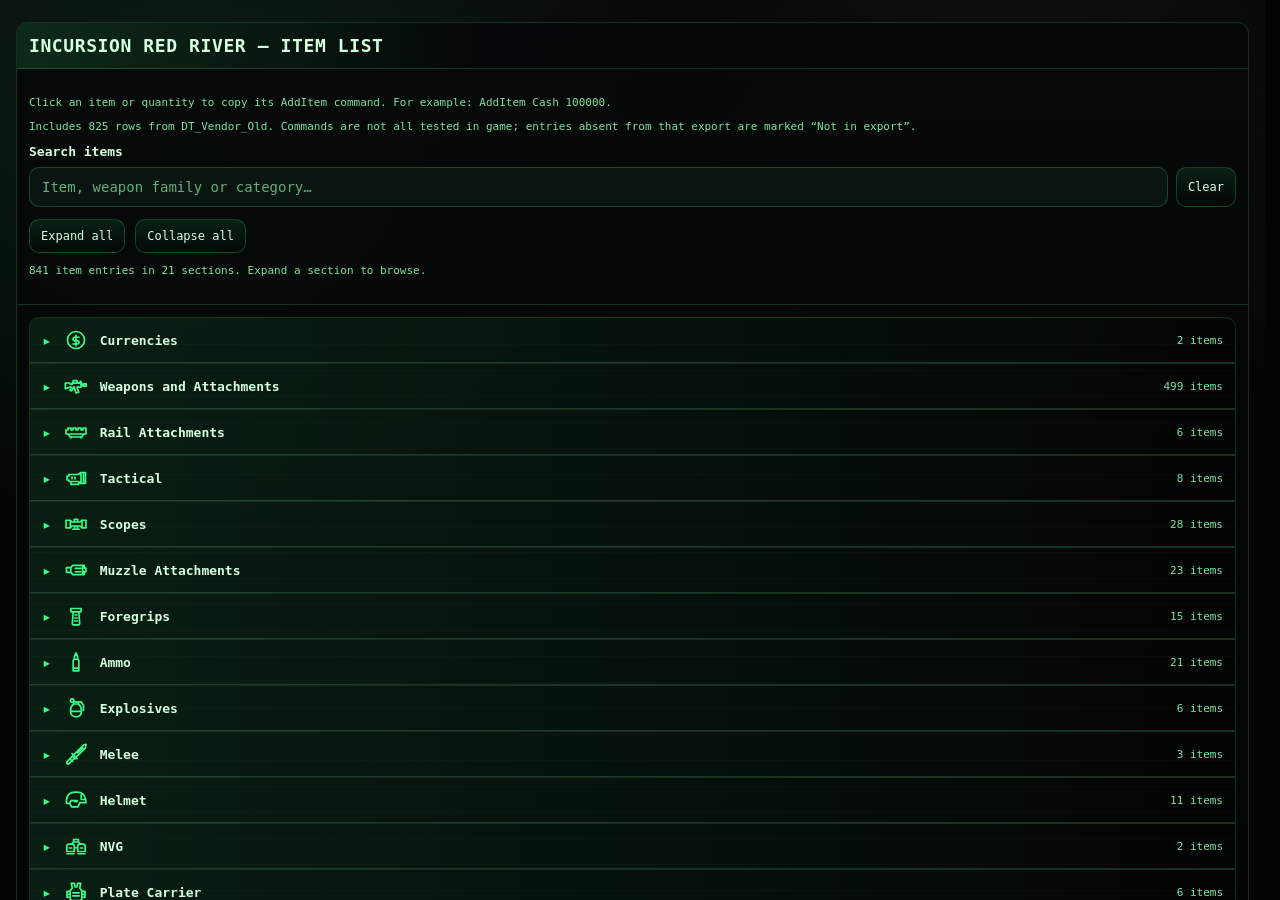
<file: index.html>
<!doctype html>
<html lang="en">

<head>
  <meta charset="utf-8">
  <meta name="viewport" content="width=device-width, initial-scale=1">
  <meta http-equiv="refresh" content="0; url=Incursion_Terminal.html">
  <title>Incursion Red River — Item List</title>
  <link rel="icon" type="image/x-icon" sizes="16x16 32x32 48x48" href="./site/favicon.ico">
</head>

<body>
  <p><a href="Incursion_Terminal.html">Open the Incursion Red River item list</a>.</p>
</body>

</html>
</file>
